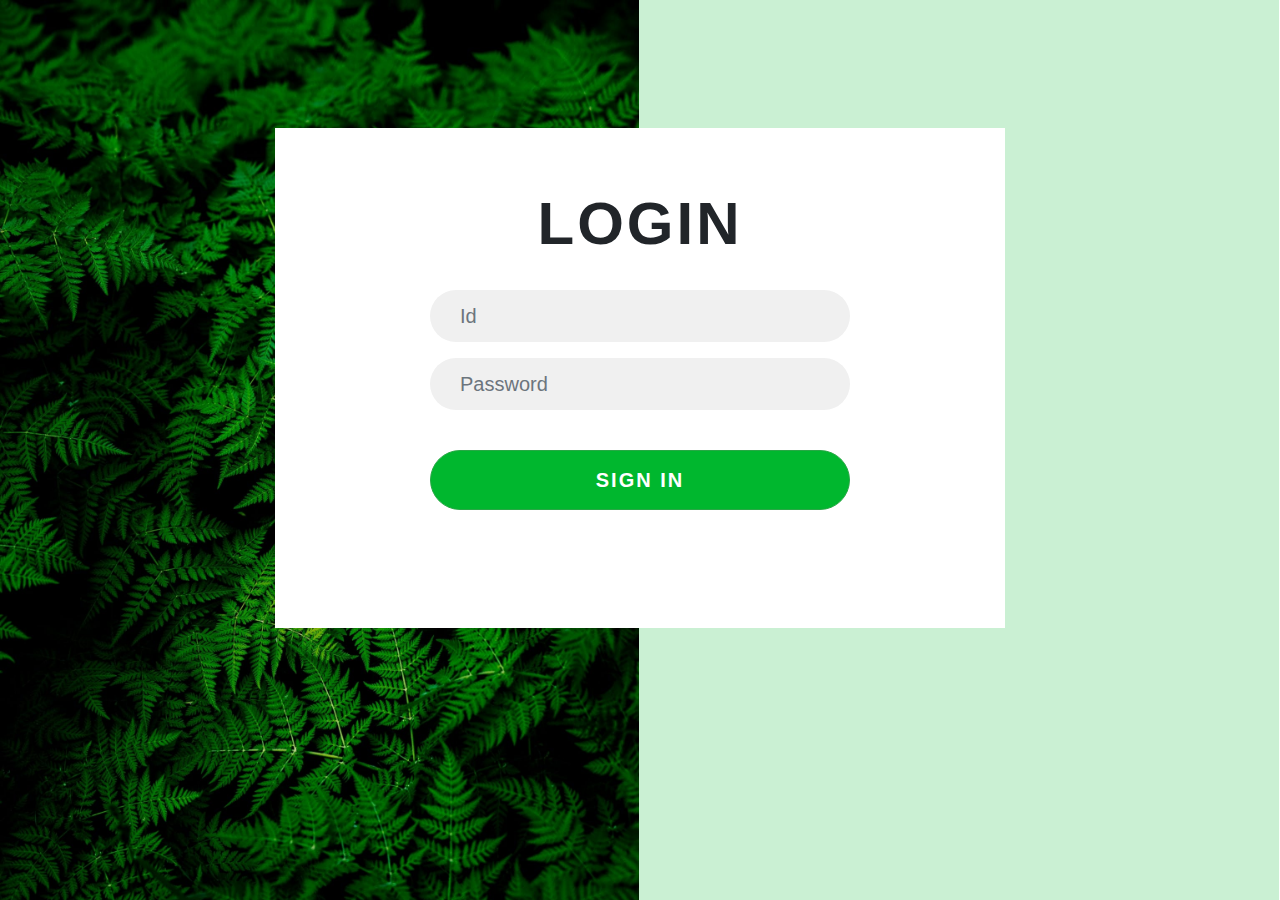
<file: admin/login.html>
<!doctype html>
<html lang="en">
  <head>
    <!-- Required meta tags -->
    <meta charset="utf-8">
    <meta name="viewport" content="width=device-width, initial-scale=1, shrink-to-fit=no">

    <!-- Bootstrap CSS -->
    <!--<link rel="stylesheet" href="https://stackpath.bootstrapcdn.com/bootstrap/4.1.3/css/bootstrap.min.css" integrity="sha384-MCw98/SFnGE8fJT3GXwEOngsV7Zt27NXFoaoApmYm81iuXoPkFOJwJ8ERdknLPMO" crossorigin="anonymous">-->
    <link rel="stylesheet" href="../css/bootstrap.min.login.css" integrity="sha384-MCw98/SFnGE8fJT3GXwEOngsV7Zt27NXFoaoApmYm81iuXoPkFOJwJ8ERdknLPMO" crossorigin="anonymous">
    <!-- Loding font 
    <link href="https://fonts.googleapis.com/css?family=Montserrat:300,700" rel="stylesheet">-->

    <!-- Custom Styles -->
    <link rel="stylesheet" type="text/css" href="../css/login_styles.css">

    <title>Login</title>
  </head>
  <body>

    <!-- Backgrounds -->

    <div id="login-bg" class="container-fluid">

      <div class="bg-img"></div>
      <div class="bg-color"></div>
    </div>

    <!-- End Backgrounds -->

    <div class="container" id="login">
        <div class="row justify-content-center">
        <div class="col-lg-8">
          <div class="login">

            <h1>Login</h1>
            
            <!-- Loging form -->
                  <form action="login_proc.php" method="POST">
                    <div class="form-group">
                      <input type="text" class="form-control" name="login_id" id="login_id" aria-describedby="emailHelp" placeholder="Id">
                      
                    </div>
                    <div class="form-group">
                      <input type="password" class="form-control" name="login_pw" id="login_pw"  placeholder="Password">
                    </div>

                    <br>
                    <button type="submit" class="btn btn-lg btn-block btn-success">Sign in</button>
                  </form>
             <!-- End Loging form -->

          </div>
        </div>
        </div>
    </div>


  </body>
</html>
</file>
<file: css/login_styles.css>
body {
	font-family: 'Montserrat', sans-serif;
	text-rendering : optimizeLegibility;
	-webkit-font-smoothing : antialiased;
}


#login-bg.container-fluid {
	padding: 0;
	height: 100%;
	position: absolute;
}

/* Background image an color divs*/

.bg-img , .bg-color {
	min-width: 50%;
	vertical-align: top;
	padding: 0;
	margin-left: 0;
	height: 100%;
	background-color: #CAF0D3;
	display: inline-block;
	overflow: hidden;
}

.bg-color {
	margin-left: -5px;
}

.bg-img {
	background-image: url(../images/bg-image.jpeg);
	background-size: cover;
}

#login{
	padding-top: 10%;
	text-align: center;
	text-transform: uppercase;
}


.login {
	width: 100%;
	height: 500px;
	background-color: #fff;
	padding: 15px;
	padding-top: 30px;
}

.login h1 {
	margin-top: 30px;
	font-weight: bold;
	font-size: 60px;
	letter-spacing: 3px;
}

.login form {
	max-width: 420px;
	margin: 30px auto;
}

.login .btn {
	border-radius: 50px;
	text-transform: uppercase;
	font-weight: bold;
	letter-spacing: 2px;
	font-size: 20px;
	padding: 14px;
	background-color: #00B72E;
}

.form-group input {
	font-size: 20px;
	font-weight: lighter;
	border: none;
	background-color: #F0F0F0;
	color: #465347!important;
	padding: 26px 30px;
	border-radius: 50px;
	transition : 0.2s;
}




/* Form check styles*/

.form-check {
	padding: 0;
	text-align: left;
}

.form-check label {
	vertical-align: top;
	padding-top: 5px;
	padding-left: 5px;
	font-size: 15px;
	color: #606060;
	font-size: 14px;
}

.forgot-password {
	text-align: right;
	float: right;
	font-weight: bold;
}

.forgot-password a {
	color: #00B72E;
	opacity: 0.6;
}

.forgot-password a:hover {
	opacity: 1;
}


/* Switch styles */

.switch {
  position: relative;
  display: inline-block;
  width: 60px;
  height: 30px;
}

/* Hide default HTML checkbox */
.switch input {display:none;}

/* The slider */
.slider {
  position: absolute;
  cursor: pointer;
  top: 0;
  left: 0;
  right: 0;
  bottom: 0;
  background-color: #F0F0F0;
  -webkit-transition: .4s;
  transition: .4s;
  border-radius: 30px;
}

.slider:before {
  position: absolute;
  content: "";
  height: 22px;
  width: 22px;
  left: 4px;
  bottom: 4px;
  background-color: white;
  -webkit-transition: .4s;
  transition: .4s;
  border-radius: 50%;
}

input:checked + .slider {
  background-color: #00B72E;
}

input:focus + .slider {
  box-shadow: 0 0 1px ##00B72E;
}

input:checked + .slider:before {
  -webkit-transform: translateX(30px);
  -ms-transform: translateX(30px);
  transform: translateX(30px);
}



/* Media queries */

@media(max-width: 500px) {
	.bg-img , .bg-color {
	min-width: 100%;
	height: 50%;
	margin: 0;
	}

	.forgot-password {
	text-align: right;
	float: left;
	padding: 20px 0;
	}


	#login {
		padding-top: 50px;
	}

}
</file>
